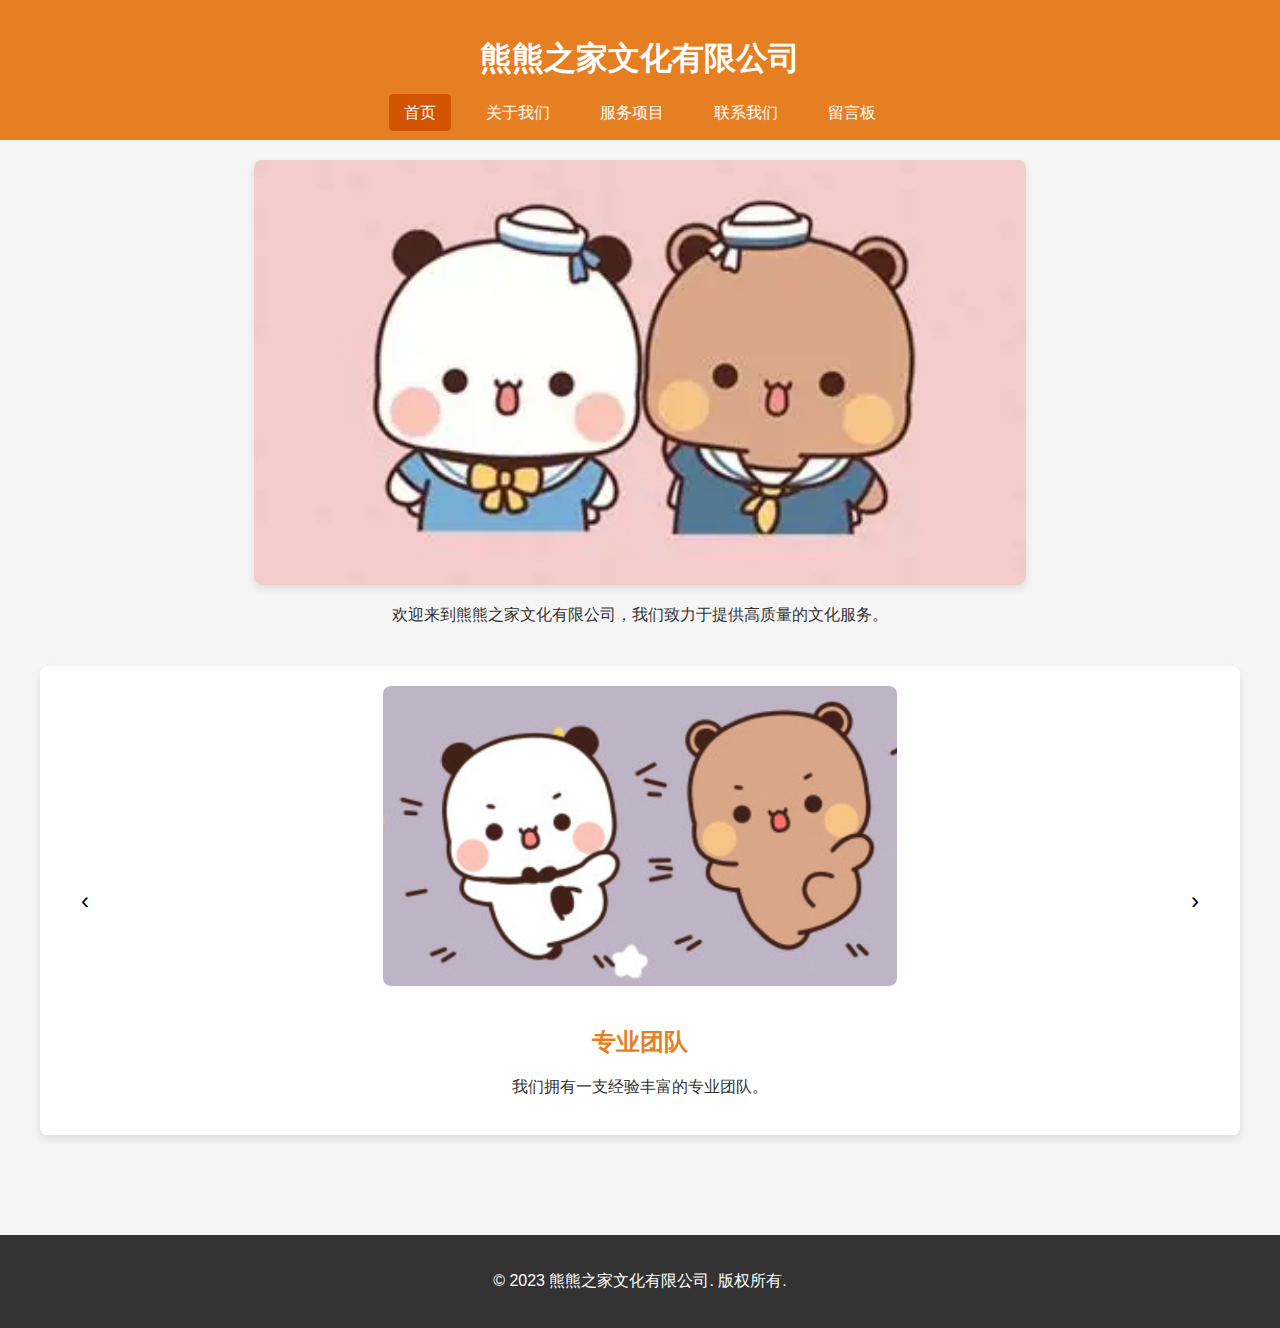
<file: index.html>
<!DOCTYPE html>
<html lang="zh">
<head>
    <meta charset="UTF-8">
    <meta name="viewport" content="width=device-width, initial-scale=1.0">
    <title>熊熊之家文化有限公司</title>
    <link rel="stylesheet" href="styles.css">
</head>
<body>
    <header>
        <h1>熊熊之家文化有限公司</h1>
        <nav>
            <ul id="navigation">
                <li><a href="index.html" class="active">首页</a></li>
                <li><a href="about.html">关于我们</a></li>
                <li><a href="services.html">服务项目</a></li>
                <li><a href="contact.html">联系我们</a></li>
                <li><a href="message-board.html">留言板</a></li>
            </ul>
        </nav>
    </header>
    <main>
        <section class="hero">
            <img src="images/company-outline.jpg" alt="公司轮廓图" id="company-image">
            <p>欢迎来到熊熊之家文化有限公司，我们致力于提供高质量的文化服务。</p>
        </section>
        <section class="slider-container">
            <div class="slider">
                <div class="slide">
                    <img src="images/team.jpg" alt="专业团队">
                    <div class="slide-content">
                        <h2>专业团队</h2>
                        <p>我们拥有一支经验丰富的专业团队。</p>
                    </div>
                </div>
                <div class="slide">
                    <img src="images/innovation.jpg" alt="创新理念">
                    <div class="slide-content">
                        <h2>创新理念</h2>
                        <p>我们不断追求创新，为客户提供独特解决方案。</p>
                    </div>
                </div>
                <div class="slide">
                    <img src="images/service.jpg" alt="优质服务">
                    <div class="slide-content">
                        <h2>优质服务</h2>
                        <p>我们始终以客户满意为最高目标。</p>
                    </div>
                </div>
            </div>
            <div class="slider-nav">
                <button class="prev-btn">‹</button>
                <button class="next-btn">›</button>
            </div>
        </section>
    </main>
    <footer>
        <p>&copy; 2023 熊熊之家文化有限公司. 版权所有.</p>
    </footer>
    <script src="navigation.js"></script>
</body>
</html>
</file>
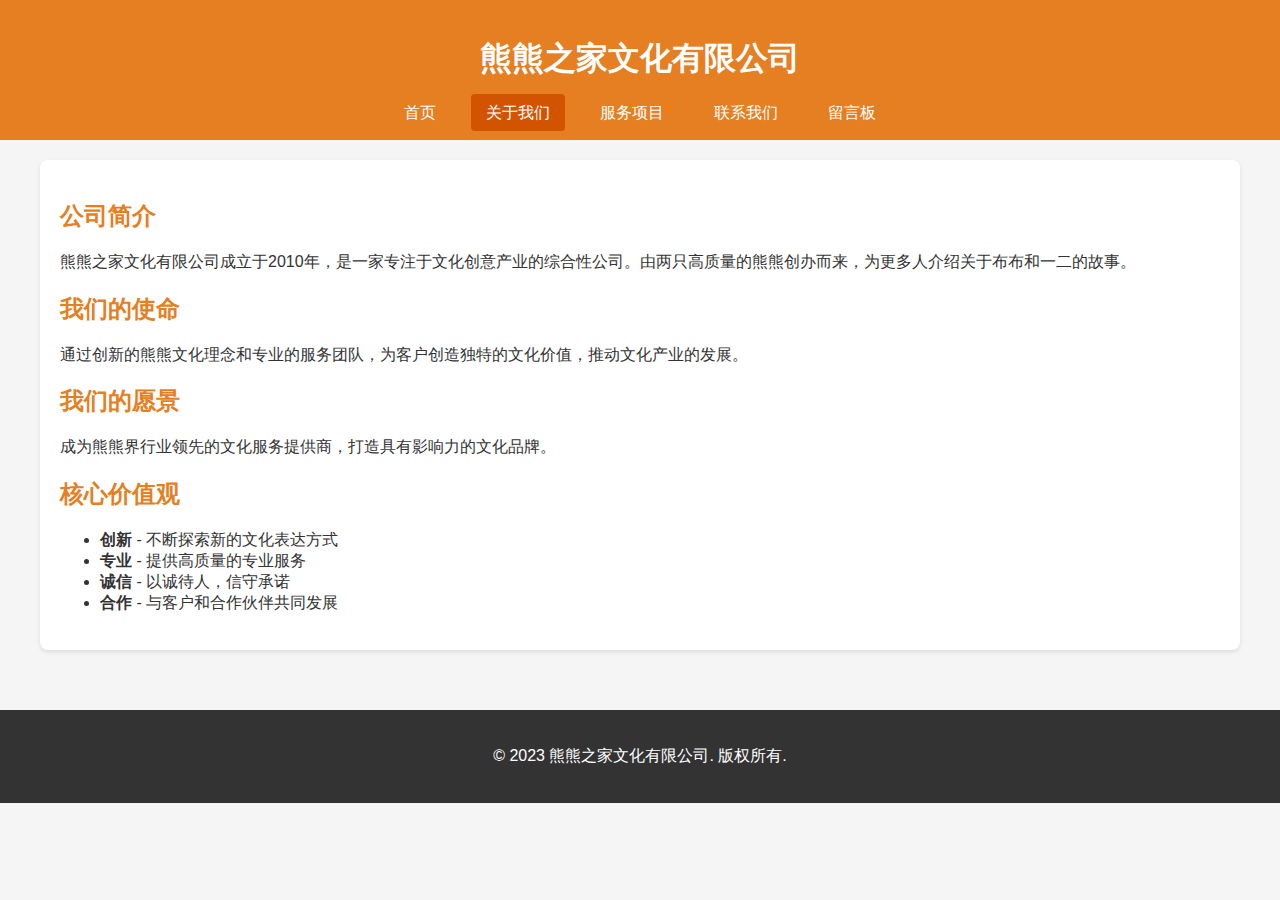
<file: about.html>
<!DOCTYPE html>
<html lang="zh">
<head>
    <meta charset="UTF-8">
    <meta name="viewport" content="width=device-width, initial-scale=1.0">
    <title>关于我们 - 熊熊之家文化有限公司</title>
    <link rel="stylesheet" href="styles.css">
</head>
<body>
    <header>
        <h1>熊熊之家文化有限公司</h1>
        <nav>
            <ul id="navigation">
                <li><a href="index.html">首页</a></li>
                <li><a href="about.html" class="active">关于我们</a></li>
                <li><a href="services.html">服务项目</a></li>
                <li><a href="contact.html">联系我们</a></li>
                <li><a href="message-board.html">留言板</a></li>
            </ul>
        </nav>
    </header>
    <main>
        <section class="about-content">
            <h2>公司简介</h2>
            <p>熊熊之家文化有限公司成立于2010年，是一家专注于文化创意产业的综合性公司。由两只高质量的熊熊创办而来，为更多人介绍关于布布和一二的故事。</p>
            
            <h2>我们的使命</h2>
            <p>通过创新的熊熊文化理念和专业的服务团队，为客户创造独特的文化价值，推动文化产业的发展。</p>
            
            <h2>我们的愿景</h2>
            <p>成为熊熊界行业领先的文化服务提供商，打造具有影响力的文化品牌。</p>
            
            <h2>核心价值观</h2>
            <ul>
                <li><strong>创新</strong> - 不断探索新的文化表达方式</li>
                <li><strong>专业</strong> - 提供高质量的专业服务</li>
                <li><strong>诚信</strong> - 以诚待人，信守承诺</li>
                <li><strong>合作</strong> - 与客户和合作伙伴共同发展</li>
            </ul>
        </section>
    </main>
    <footer>
        <p>&copy; 2023 熊熊之家文化有限公司. 版权所有.</p>
    </footer>
    <script src="navigation.js"></script>
</body>
</html>
</file>
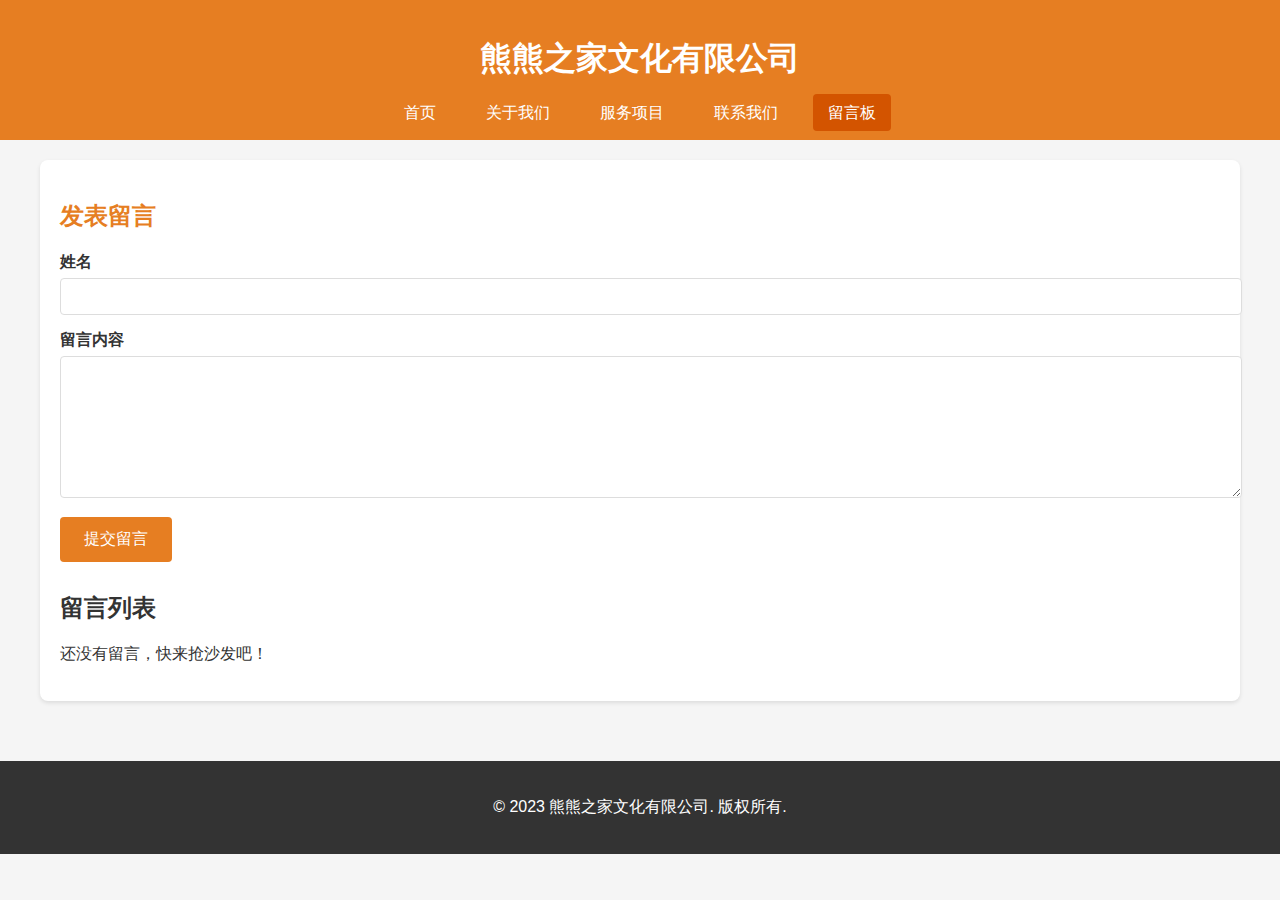
<file: message-board.html>
<!DOCTYPE html>
<html lang="zh">
<head>
    <meta charset="UTF-8">
    <meta name="viewport" content="width=device-width, initial-scale=1.0">
    <title>留言板 - 熊熊之家文化有限公司</title>
    <link rel="stylesheet" href="styles.css">
</head>
<body>
    <header>
        <h1>熊熊之家文化有限公司</h1>
        <nav>
            <ul id="navigation">
                <li><a href="index.html">首页</a></li>
                <li><a href="about.html">关于我们</a></li>
                <li><a href="services.html">服务项目</a></li>
                <li><a href="contact.html">联系我们</a></li>
                <li><a href="message-board.html" class="active">留言板</a></li>
            </ul>
        </nav>
    </header>
    <main>
        <section class="message-board">
            <div class="message-form">
                <h2>发表留言</h2>
                <form id="message-form">
                    <div class="form-group">
                        <label for="name">姓名</label>
                        <input type="text" id="name" name="name" required>
                    </div>
                    <div class="form-group">
                        <label for="message">留言内容</label>
                        <textarea id="message" name="message" required></textarea>
                    </div>
                    <button type="submit" class="btn">提交留言</button>
                </form>
            </div>
            
            <div class="messages">
                <h2>留言列表</h2>
                <div id="messages-container">
                    <!-- 留言将通过JavaScript动态加载 -->
                </div>
            </div>
        </section>
    </main>
    <footer>
        <p>&copy; 2023 熊熊之家文化有限公司. 版权所有.</p>
    </footer>
    <script src="navigation.js"></script>
</body>
</html>
</file>
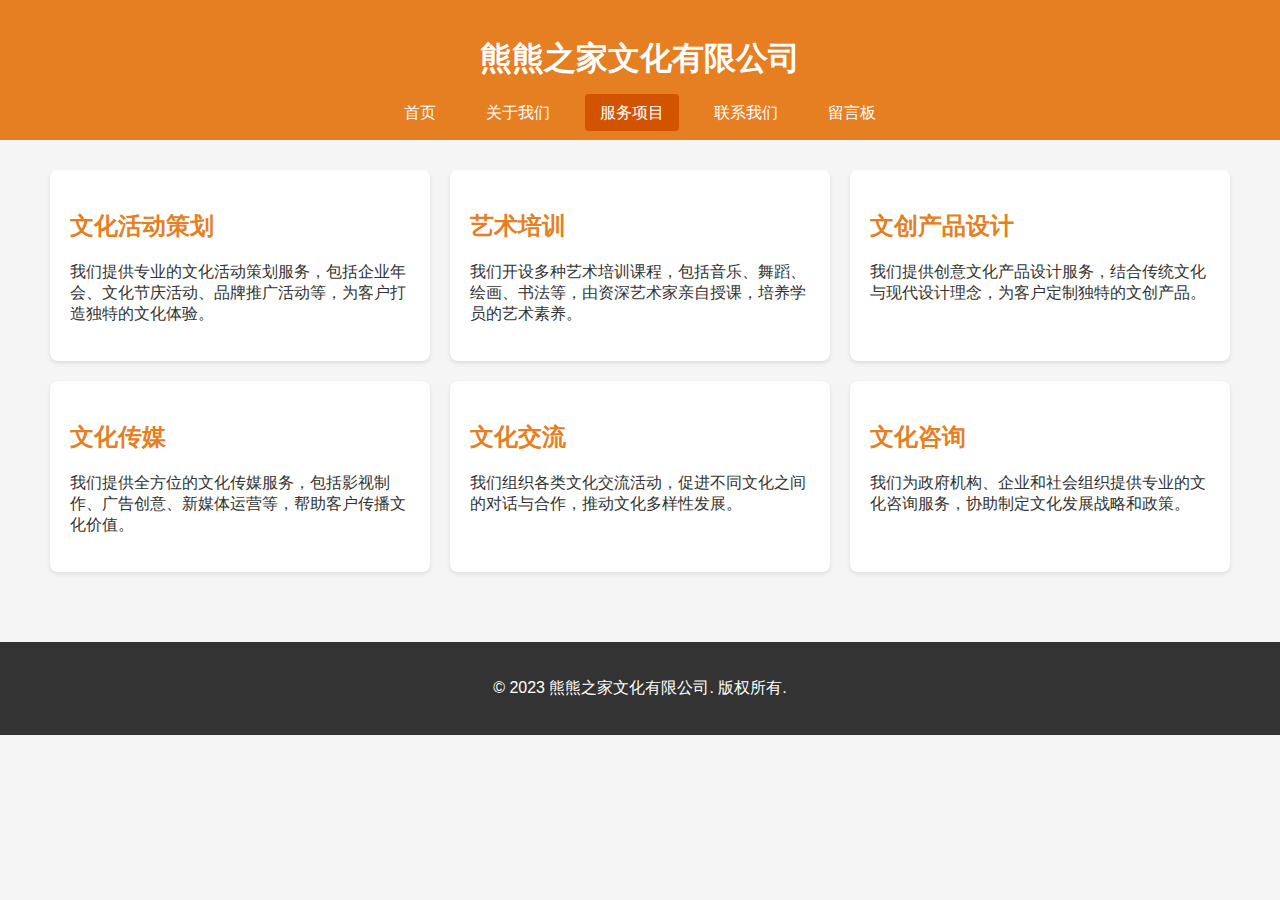
<file: services.html>
<!DOCTYPE html>
<html lang="zh">
<head>
    <meta charset="UTF-8">
    <meta name="viewport" content="width=device-width, initial-scale=1.0">
    <title>服务项目 - 熊熊之家文化有限公司</title>
    <link rel="stylesheet" href="styles.css">
</head>
<body>
    <header>
        <h1>熊熊之家文化有限公司</h1>
        <nav>
            <ul id="navigation">
                <li><a href="index.html">首页</a></li>
                <li><a href="about.html">关于我们</a></li>
                <li><a href="services.html" class="active">服务项目</a></li>
                <li><a href="contact.html">联系我们</a></li>
                <li><a href="message-board.html">留言板</a></li>
            </ul>
        </nav>
    </header>
    <main>
        <section class="services">
            <div class="service">
                <h2>文化活动策划</h2>
                <p>我们提供专业的文化活动策划服务，包括企业年会、文化节庆活动、品牌推广活动等，为客户打造独特的文化体验。</p>
            </div>
            <div class="service">
                <h2>艺术培训</h2>
                <p>我们开设多种艺术培训课程，包括音乐、舞蹈、绘画、书法等，由资深艺术家亲自授课，培养学员的艺术素养。</p>
            </div>
            <div class="service">
                <h2>文创产品设计</h2>
                <p>我们提供创意文化产品设计服务，结合传统文化与现代设计理念，为客户定制独特的文创产品。</p>
            </div>
            <div class="service">
                <h2>文化传媒</h2>
                <p>我们提供全方位的文化传媒服务，包括影视制作、广告创意、新媒体运营等，帮助客户传播文化价值。</p>
            </div>
            <div class="service">
                <h2>文化交流</h2>
                <p>我们组织各类文化交流活动，促进不同文化之间的对话与合作，推动文化多样性发展。</p>
            </div>
            <div class="service">
                <h2>文化咨询</h2>
                <p>我们为政府机构、企业和社会组织提供专业的文化咨询服务，协助制定文化发展战略和政策。</p>
            </div>
        </section>
    </main>
    <footer>
        <p>&copy; 2023 熊熊之家文化有限公司. 版权所有.</p>
    </footer>
    <script src="navigation.js"></script>
</body>
</html>
</file>
<file: styles.css>
/* 全局样式 */
body {
    font-family: 'Microsoft YaHei', sans-serif;
    margin: 0;
    padding: 0;
    background-color: #f5f5f5;
    color: #333;
}

header {
    background-color: #e67e22;
    color: white;
    padding: 1rem;
    text-align: center;
}

nav ul {
    list-style-type: none;
    padding: 0;
    margin: 0;
    display: flex;
    justify-content: center;
    flex-wrap: wrap;
}

nav li {
    margin: 0 10px;
}

nav a {
    color: white;
    text-decoration: none;
    padding: 10px 15px;
    border-radius: 4px;
    transition: background-color 0.3s;
}

nav a:hover,
nav a.active {
    background-color: #d35400;
}

main {
    max-width: 1200px;
    margin: 0 auto;
    padding: 20px;
}

.hero {
    text-align: center;
    margin-bottom: 40px;
}

#company-image {
    max-width: 100%;
    height: auto;
    border-radius: 8px;
    box-shadow: 0 4px 8px rgba(0,0,0,0.1);
}

/* 滑动展示样式 */
.slider-container {
    position: relative;
    max-width: 100%;
    margin: 40px auto;
    overflow: hidden;
    border-radius: 8px;
    box-shadow: 0 4px 8px rgba(0,0,0,0.1);
}

.slider {
    display: flex;
    transition: transform 0.5s ease;
}

.slide {
    min-width: 100%;
    background-color: white;
    display: flex;
    flex-direction: column;
    align-items: center;
    padding: 20px;
    box-sizing: border-box;
}

.slide img {
    max-width: 100%;
    height: 300px;
    object-fit: cover;
    border-radius: 8px;
    margin-bottom: 20px;
}

.slide-content {
    text-align: center;
    max-width: 800px;
}

.slide-content h2 {
    color: #e67e22;
    margin-bottom: 15px;
}

.slide-content p {
    font-size: 16px;
    line-height: 1.6;
}

.slider-nav {
    position: absolute;
    top: 50%;
    width: 100%;
    display: flex;
    justify-content: space-between;
    transform: translateY(-50%);
    padding: 0 20px;
    box-sizing: border-box;
}

.slider-nav button {
    background-color: rgba(255, 255, 255, 0.7);
    border: none;
    font-size: 24px;
    width: 50px;
    height: 50px;
    border-radius: 50%;
    cursor: pointer;
    transition: background-color 0.3s;
}

.slider-nav button:hover {
    background-color: rgba(255, 255, 255, 0.9);
}

footer {
    background-color: #333;
    color: white;
    text-align: center;
    padding: 20px;
    margin-top: 40px;
}

/* 留言板页面样式 */
.message-board {
    background-color: white;
    padding: 20px;
    border-radius: 8px;
    box-shadow: 0 2px 4px rgba(0,0,0,0.1);
}

.message-form {
    margin-bottom: 30px;
}

.message-form h2 {
    color: #e67e22;
}

.form-group {
    margin-bottom: 15px;
}

.form-group label {
    display: block;
    margin-bottom: 5px;
    font-weight: bold;
}

.form-group input,
.form-group textarea {
    width: 100%;
    padding: 10px;
    border: 1px solid #ddd;
    border-radius: 4px;
    font-family: inherit;
}

.form-group textarea {
    height: 120px;
    resize: vertical;
}

.btn {
    background-color: #e67e22;
    color: white;
    padding: 12px 24px;
    border: none;
    border-radius: 4px;
    cursor: pointer;
    font-size: 16px;
    transition: background-color 0.3s;
}

.btn:hover {
    background-color: #d35400;
}

.messages {
    margin-top: 30px;
}

.message {
    padding: 15px;
    border-bottom: 1px solid #eee;
}

.message:last-child {
    border-bottom: none;
}

.message-header {
    display: flex;
    justify-content: space-between;
    margin-bottom: 10px;
}

.message-author {
    font-weight: bold;
    color: #e67e22;
}

.message-date {
    color: #999;
}

.message-content {
    line-height: 1.6;
}

/* 关于我们页面样式 */
.about-content {
    background-color: white;
    padding: 20px;
    border-radius: 8px;
    box-shadow: 0 2px 4px rgba(0,0,0,0.1);
}

.about-content h2 {
    color: #e67e22;
}

/* 服务项目页面样式 */
.services {
    display: flex;
    flex-wrap: wrap;
    justify-content: space-between;
}

.service {
    flex: 1 1 300px;
    margin: 10px;
    padding: 20px;
    background-color: white;
    border-radius: 8px;
    box-shadow: 0 2px 4px rgba(0,0,0,0.1);
}

.service h2 {
    color: #e67e22;
}

/* 联系我们页面样式 */
.contact-info {
    background-color: white;
    padding: 20px;
    border-radius: 8px;
    box-shadow: 0 2px 4px rgba(0,0,0,0.1);
    margin-bottom: 30px;
}

.contact-info h2 {
    color: #e67e22;
}

.contact-details {
    display: flex;
    flex-wrap: wrap;
    justify-content: space-between;
}

.contact-item {
    flex: 1 1 200px;
    margin: 10px;
}

.contact-map {
    background-color: white;
    padding: 20px;
    border-radius: 8px;
    box-shadow: 0 2px 4px rgba(0,0,0,0.1);
}

/* 响应式设计 */
@media (max-width: 768px) {
    nav ul {
        flex-direction: column;
    }
    
    nav li {
        margin: 5px 0;
    }
    
    .features,
    .services,
    .contact-details {
        flex-direction: column;
    }
    
    /* 滑动展示响应式设计 */
    .slider-container {
        margin: 20px auto;
    }
    
    .slide {
        padding: 10px;
    }
    
    .slide img {
        height: 200px;
    }
    
    .slide-content h2 {
        font-size: 20px;
    }
    
    .slide-content p {
        font-size: 14px;
    }
    
    .slider-nav button {
        width: 40px;
        height: 40px;
        font-size: 20px;
    }
    
    main {
        padding: 10px;
    }
    
    .hero p {
        font-size: 14px;
    }
    
    footer {
        padding: 15px;
        font-size: 14px;
    }
    
    .message-board {
        padding: 15px;
    }
    
    .service, .contact-item {
        margin: 5px 0;
    }
}

/* 超小屏幕设备优化 */
@media (max-width: 480px) {
    header h1 {
        font-size: 24px;
    }
    
    .slide img {
        height: 150px;
    }
    
    .slide-content h2 {
        font-size: 18px;
    }
    
    .slide-content p {
        font-size: 12px;
    }
    
    .slider-nav {
        padding: 0 10px;
    }
    
    .slider-nav button {
        width: 35px;
        height: 35px;
        font-size: 18px;
    }
    
    .btn {
        padding: 10px 20px;
        font-size: 14px;
    }
    
    .form-group input,
    .form-group textarea {
        padding: 8px;
    }
}
</file>
